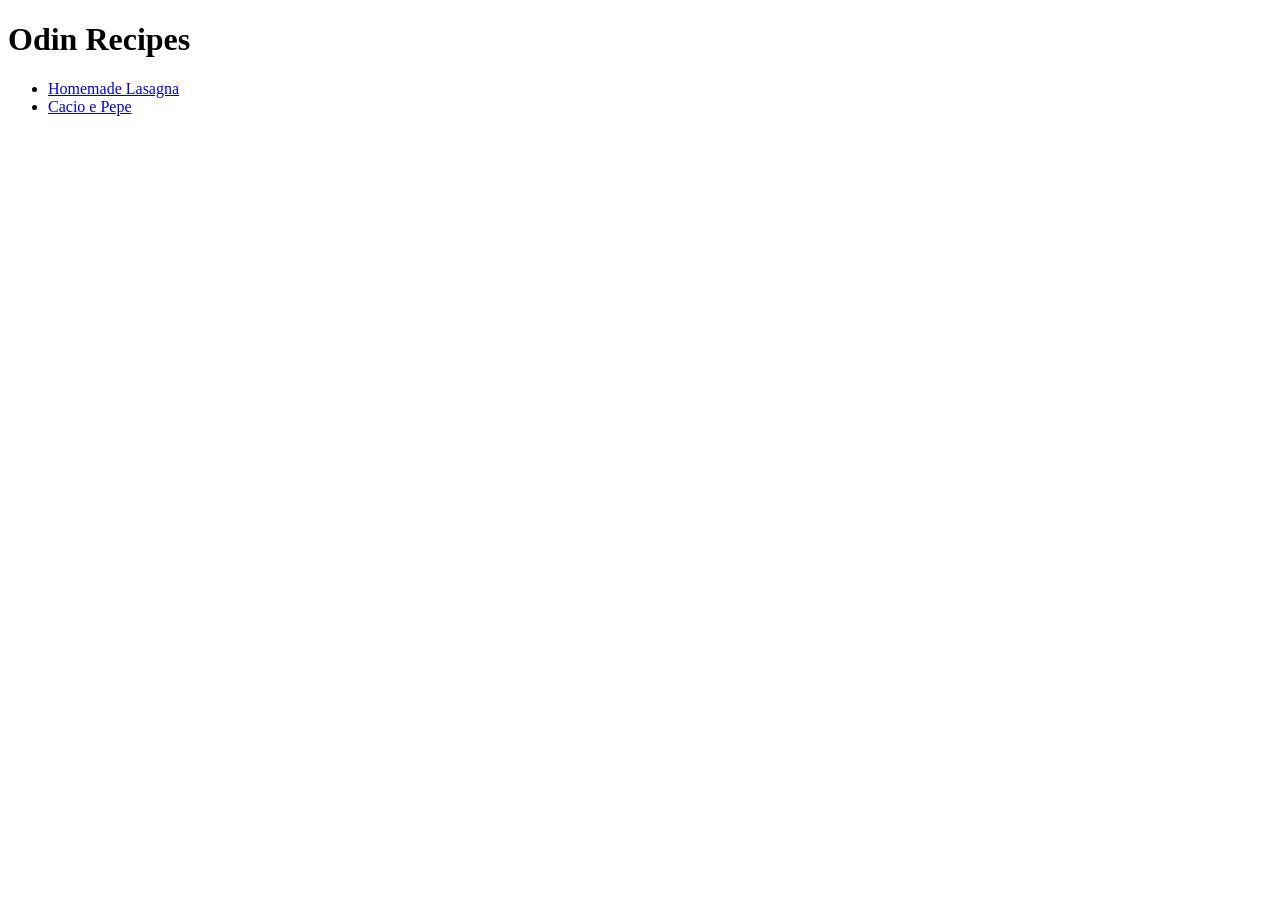
<file: index.html>
<!DOCTYPE html>
<html lang="en">
<head>
    <meta charset="UTF-8">
    <meta name="viewport" content="width=device-width, initial-scale=1.0">
    <title>Odin Recipes</title>
</head>
<body>
    <h1>Odin Recipes</h1>

    <ul>
        <li><a href="./recipes/lasagna.html">Homemade Lasagna</a></li>
        <li><a href="./recipes/cacio_e_pepe.html">Cacio e Pepe</a></li>
    </ul>
</body>
</html>
</file>
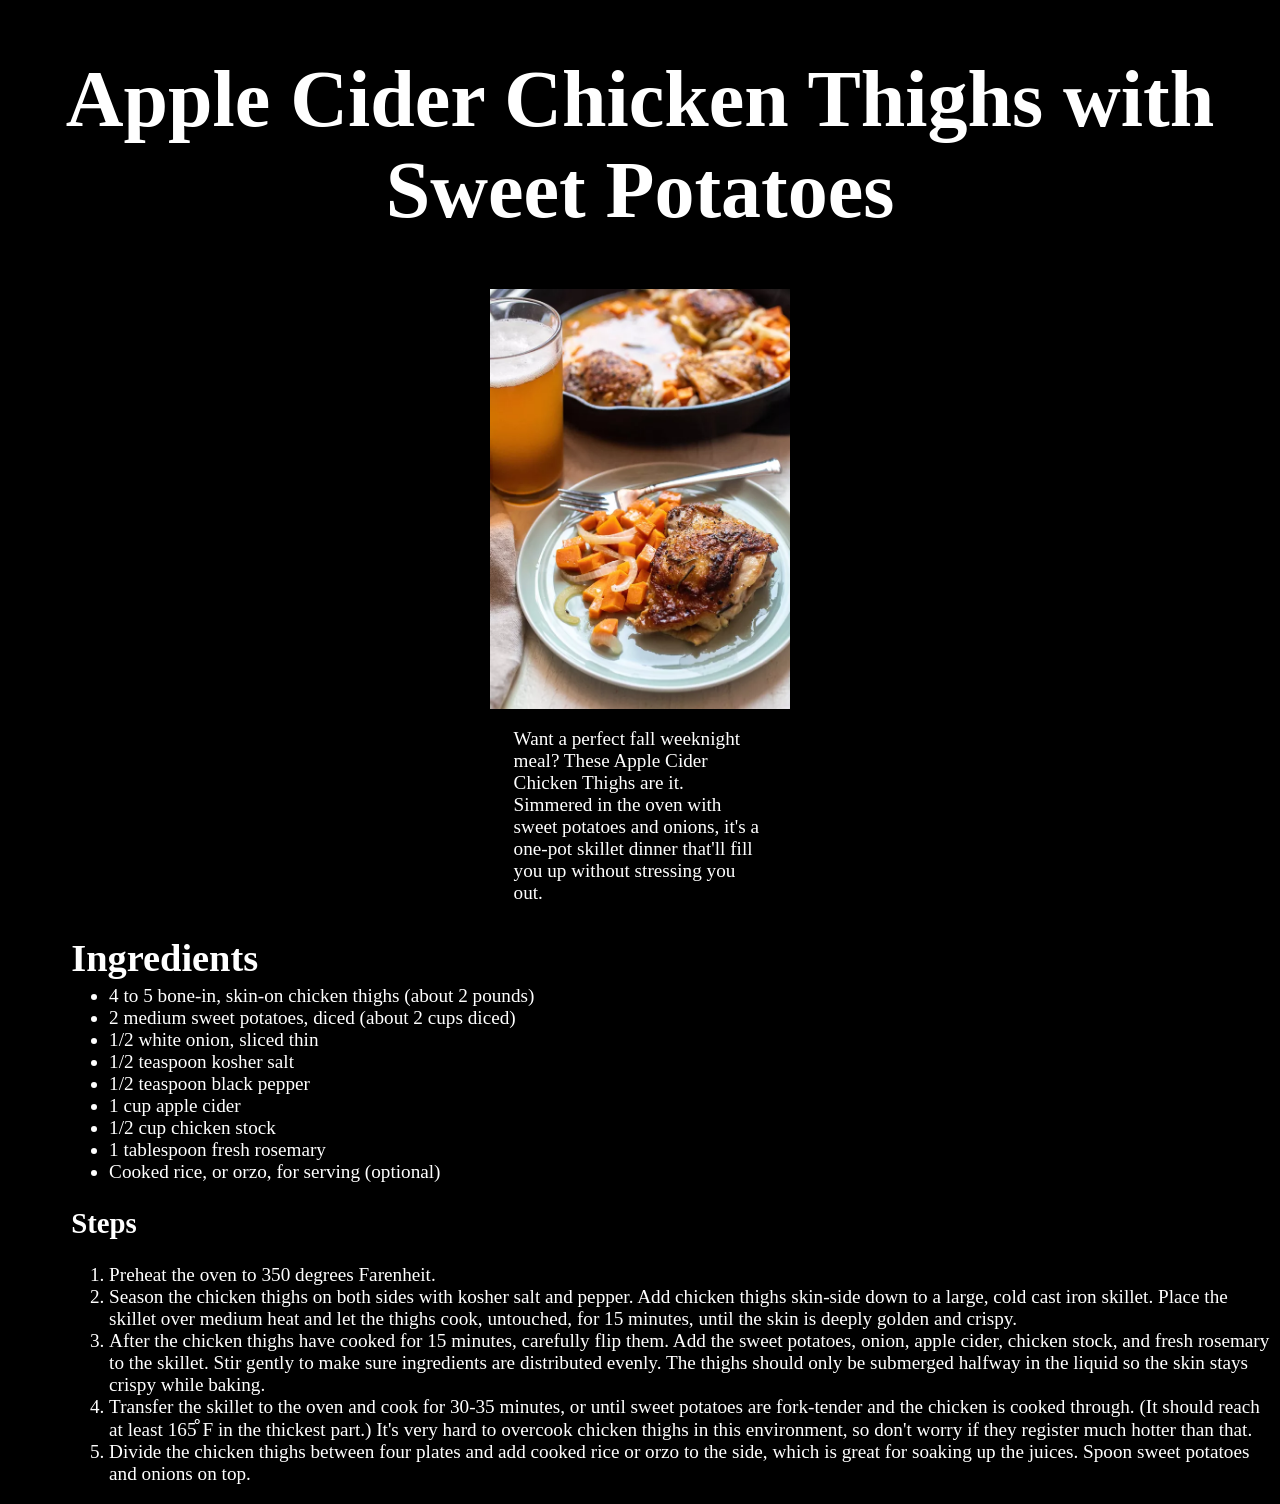
<file: recipes/appleciderchicken.html>
<!DOCTYPE html>
<html lang="en">
<head>
    <meta charset="UTF-8">
    <meta http-equiv="X-UA-Compatible" content="IE=edge">
    <meta name="viewport" content="width=device-width, initial-scale=1.0">
    <link rel="stylesheet" href="../styles.css">
    <title>Apple Cider Chicken Thighs</title>
</head>
<body>
    <h1 class="title">Apple Cider Chicken Thighs with Sweet Potatoes</h1>
    <img class="header-image" src="../images/appleciderchicken.webp">
    <p class="header-image-description">Want a perfect fall weeknight meal? These Apple Cider Chicken Thighs are it. 
        Simmered in the oven with sweet potatoes and onions, it's a one-pot skillet 
        dinner that'll fill you up without stressing you out.</p>
    <h2 class="ingredients-head">Ingredients</h2>
    <ul class="ingredients">
        <li>4 to 5 bone-in, skin-on chicken thighs (about 2 pounds)</li>
        <li>2 medium sweet potatoes, diced (about 2 cups diced)</li>
        <li>1/2 white onion, sliced thin</li>
        <li>1/2 teaspoon kosher salt</li>
        <li>1/2 teaspoon black pepper</li>
        <li>1 cup apple cider</li>
        <li>1/2 cup chicken stock</li>
        <li>1 tablespoon fresh rosemary</li>
        <li>Cooked rice, or orzo, for serving (optional)</li>
    </ul>
    <h2 class="steps-head">Steps</h2>
    <ol class="steps">
        <li>Preheat the oven to 350 degrees Farenheit.</li>
        <li>Season the chicken thighs on both sides with kosher salt and pepper. 
            Add chicken thighs skin-side down to a large, cold cast iron skillet. 
            Place the skillet over medium heat and let the thighs cook, untouched, 
            for 15 minutes, until the skin is deeply golden and crispy.</li>
        <li>After the chicken thighs have cooked for 15 minutes, carefully flip them. 
            Add the sweet potatoes, onion, apple cider, chicken stock, and fresh 
            rosemary to the skillet. Stir gently to make sure ingredients are 
            distributed evenly. The thighs should only be submerged halfway in the 
            liquid so the skin stays crispy while baking.</li>
        <li>Transfer the skillet to the oven and cook for 30-35 minutes, or until 
            sweet potatoes are fork-tender and the chicken is cooked through. 
            (It should reach at least 165 ̊F in the thickest part.) It's very hard 
            to overcook chicken thighs in this environment, so don't worry if they 
            register much hotter than that.</li>
        <li>Divide the chicken thighs between four plates and add cooked rice 
            or orzo to the side, which is great for soaking up the juices. Spoon 
            sweet potatoes and onions on top.</li>
    </ol>
</body>
</html>
</file>
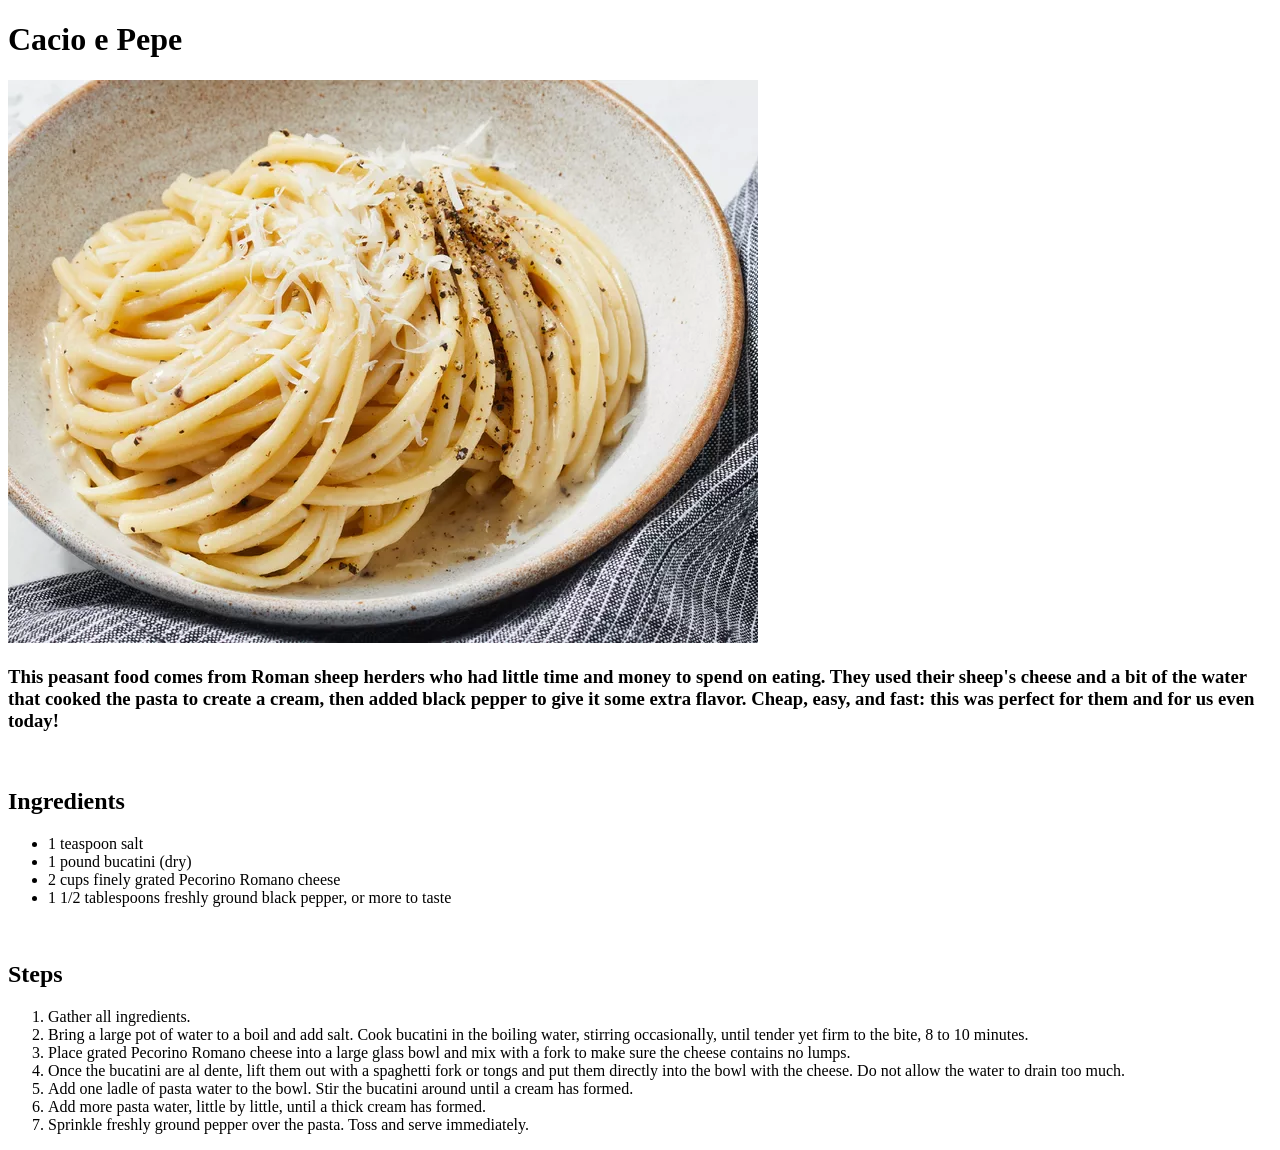
<file: recipes/cacio_e_pepe.html>
<!DOCTYPE html>
<html lang="en">
<head>
    <meta charset="UTF-8">
    <meta name="viewport" content="width=device-width, initial-scale=1.0">
    <title>Odin Recipes</title>
</head>
<body>
    <h1>Cacio e Pepe</h1>
    <img src="../images/cacio_e_pepe.webp">
    <h3>This peasant food comes from Roman sheep herders who had little time and money to spend on eating. They used their sheep's cheese and a bit of the water that cooked the pasta to create a cream, then added black pepper to give it some extra flavor. Cheap, easy, and fast: this was perfect for them and for us even today!</h3>
    <br>
    <h2>Ingredients</h2>
    <ul>
        <li>1 teaspoon salt</li>
        <li>1 pound bucatini (dry)</li>
        <li>2 cups finely grated Pecorino Romano cheese</li>
        <li>1 1/2 tablespoons freshly ground black pepper, or more to taste</li>
    </ul>
    <br>
    <h2>Steps</h2>
    <ol>
        <li>Gather all ingredients.</li>
        <li>Bring a large pot of water to a boil and add salt. Cook bucatini in the boiling water, stirring occasionally, until tender yet firm to the bite, 8 to 10 minutes.</li>
        <li>Place grated Pecorino Romano cheese into a large glass bowl and mix with a fork to make sure the cheese contains no lumps.</li>
        <li>Once the bucatini are al dente, lift them out with a spaghetti fork or tongs and put them directly into the bowl with the cheese. Do not allow the water to drain too much.</li>
        <li>Add one ladle of pasta water to the bowl. Stir the bucatini around until a cream has formed.</li>
        <li>Add more pasta water, little by little, until a thick cream has formed.</li>
        <li>Sprinkle freshly ground pepper over the pasta. Toss and serve immediately.</li>
    </ol>
</body>
</html>
</file>
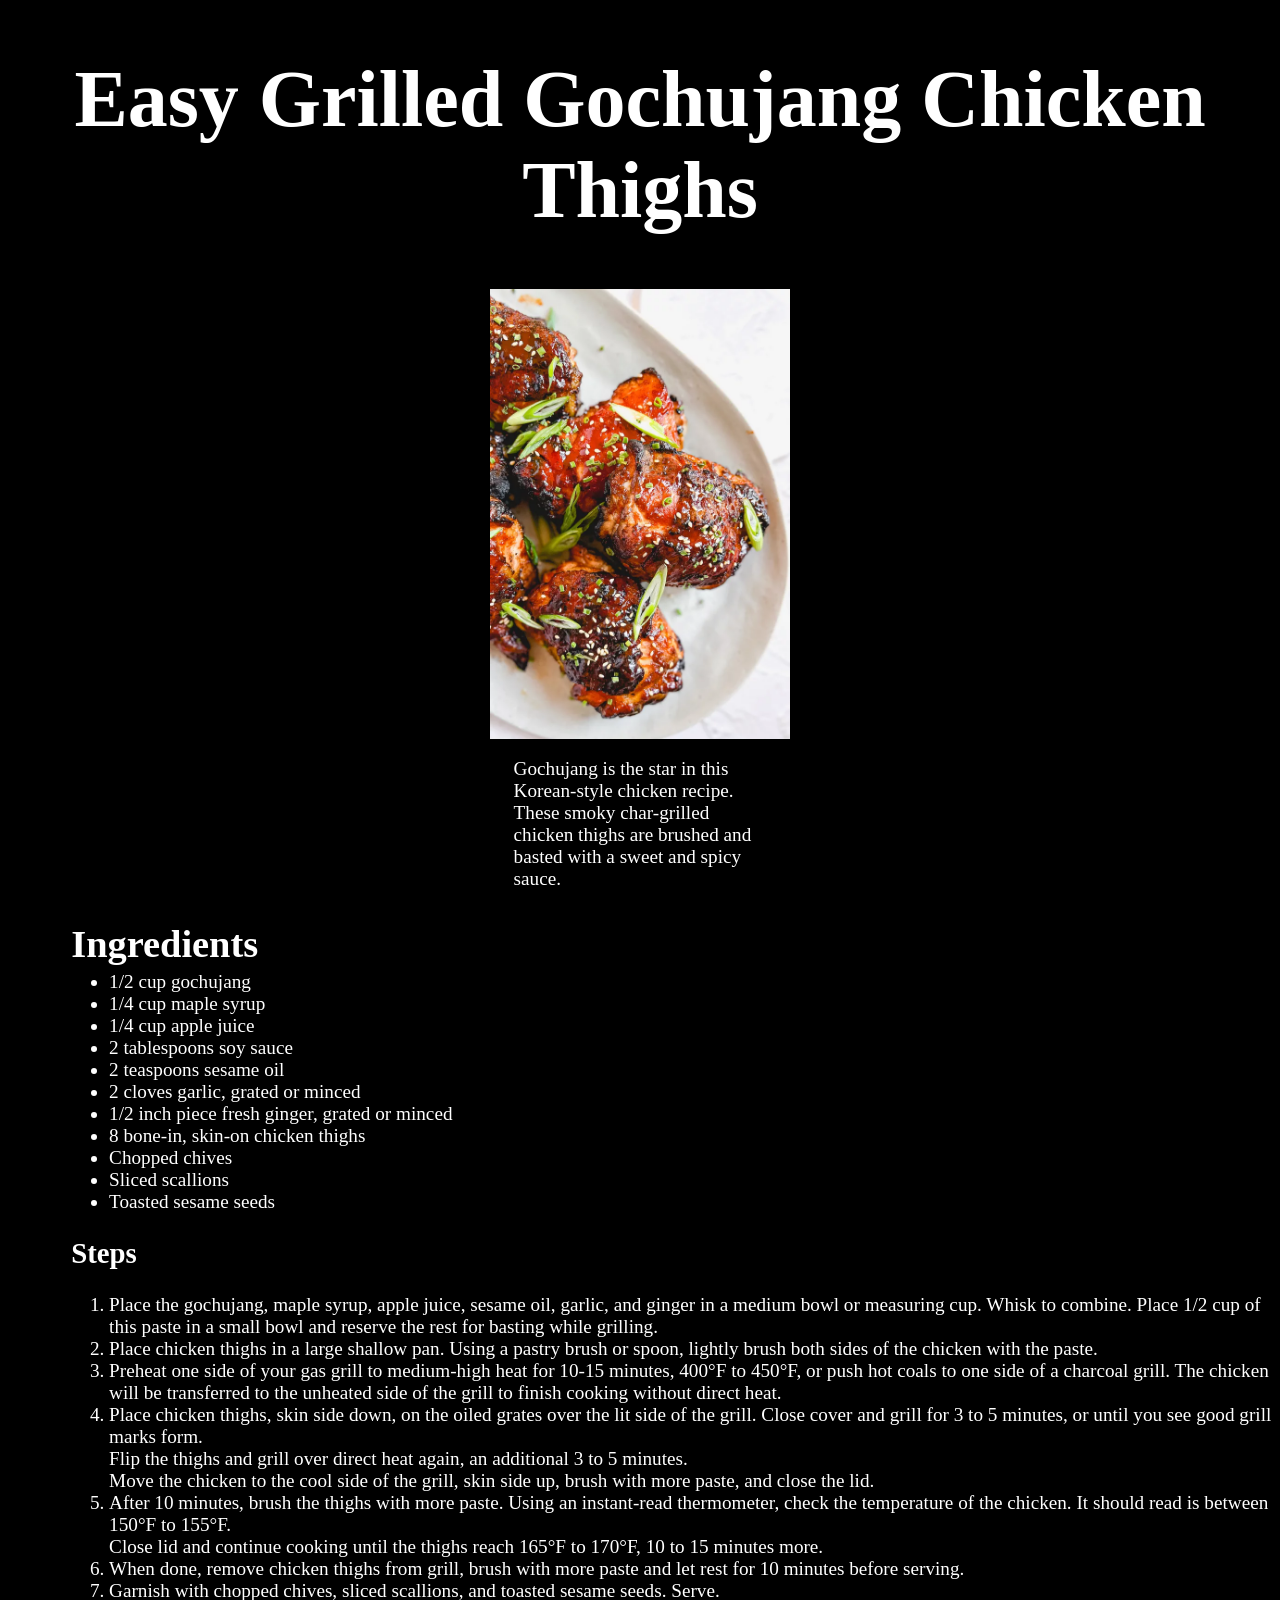
<file: recipes/gochujangchicken.html>
<!DOCTYPE html>
<html lang="en">
<head>
    <meta charset="UTF-8">
    <meta http-equiv="X-UA-Compatible" content="IE=edge">
    <meta name="viewport" content="width=device-width, initial-scale=1.0">
    <link rel="stylesheet" href="../styles.css">
    <title>Grilled Gochujang Chicken Thighs</title>
</head>
<body>
    <h1 class="title">Easy Grilled Gochujang Chicken Thighs</h1>
    <img class="header-image" src="../images/gochujangchicken.webp">
    <p class="header-image-description">Gochujang is the star in this Korean-style chicken recipe. These smoky 
        char-grilled chicken thighs are brushed and basted with a sweet and 
        spicy sauce.</p>
    <h2 class="ingredients-head">Ingredients</h2>
    <ul class="ingredients">
        <li>1/2 cup gochujang</li>
        <li>1/4 cup maple syrup</li>
        <li>1/4 cup apple juice</li>
        <li>2 tablespoons soy sauce</li>
        <li>2 teaspoons sesame oil</li>
        <li>2 cloves garlic, grated or minced</li>
        <li>1/2 inch piece fresh ginger, grated or minced</li>
        <li>8 bone-in, skin-on chicken thighs</li>
        <li>Chopped chives</li>
        <li>Sliced scallions</li>
        <li>Toasted sesame seeds</li>
    </ul>
    <h2 class="steps-head">Steps</h2>
    <ol class="steps">
        <li>Place the gochujang, maple syrup, apple juice, sesame oil, 
            garlic, and ginger in a medium bowl or measuring cup. Whisk to 
            combine. Place 1/2 cup of this paste in a small bowl and reserve the 
            rest for basting while grilling.</li>
        <li>Place chicken thighs in a large shallow pan. Using a pastry brush or 
            spoon, lightly brush both sides of the chicken with the paste. </li>
        <li>
            Preheat one side of your gas grill to medium-high heat for 10-15 minutes, 
            400°F to 450°F, or push hot coals to one side of a charcoal grill. 
            The chicken will be transferred to the unheated side of the grill to 
            finish cooking without direct heat.</li>
        <li>Place chicken thighs, skin side down, on the oiled grates over the lit 
            side of the grill. Close cover and grill for 3 to 5 minutes, or until 
            you see good grill marks form. 
            <br>
            Flip the thighs and grill over direct heat again, an additional 3 to 
            5 minutes. 
            <br>
            Move the chicken to the cool side of the grill, skin side up, 
            brush with more paste, and close the lid.</li>
        <li>After 10 minutes, brush the thighs with more paste. Using an instant-read 
            thermometer, check the temperature of the chicken. It should read is 
            between 150°F to 155°F.
            <br>
            Close lid and continue cooking until the thighs reach 165°F to 170°F, 
            10 to 15 minutes more.</li>
        <li>When done, remove chicken thighs from grill, brush with more paste and 
            let rest for 10 minutes before serving.</li>
        <li>Garnish with chopped chives, sliced scallions, and toasted 
            sesame seeds. Serve.</li>
    </ol>
</body>
</html>
</file>
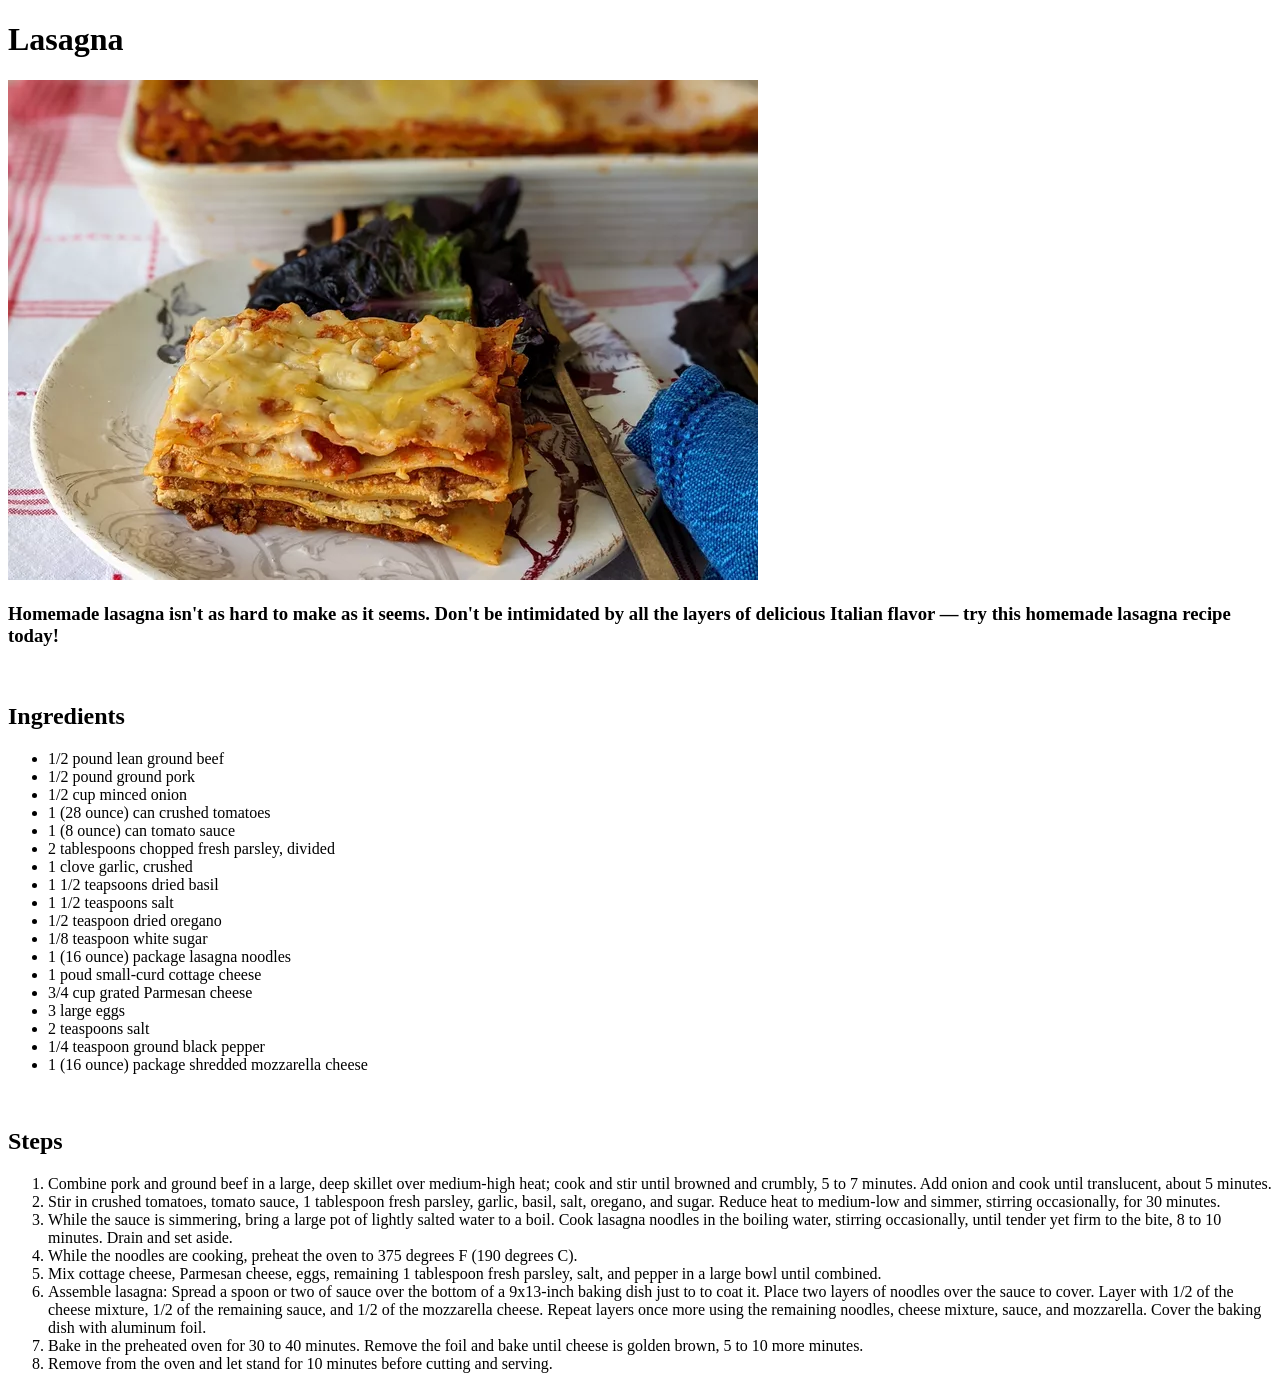
<file: recipes/lasagna.html>
<!DOCTYPE html>
<html lang="en">
<head>
    <meta charset="UTF-8">
    <meta name="viewport" content="width=device-width, initial-scale=1.0">
    <title>Odin Recipes</title>
</head>
<body>
    <h1>Lasagna</h1>
    <img src="../images/lasagna.webp" alt="Lasagna">
    <h3>Homemade lasagna isn't as hard to make as it seems. Don't be intimidated by all the layers of delicious Italian flavor — try this homemade lasagna recipe today!</h3>
    <br>
    <h2>Ingredients</h2>
    <ul>
        <li>1/2 pound lean ground beef</li>
        <li>1/2 pound ground pork</li>
        <li>1/2 cup minced onion</li>
        <li>1 (28 ounce) can crushed tomatoes</1i>
        <li>1 (8 ounce) can tomato sauce</li>
        <li>2 tablespoons chopped fresh parsley, divided</li>
        <li>1 clove garlic, crushed</li>
        <li>1 1/2 teapsoons dried basil</li>
        <li>1 1/2 teaspoons salt</li>
        <li>1/2 teaspoon dried oregano</li>
        <li>1/8 teaspoon white sugar</li>
        <li>1 (16 ounce) package lasagna noodles</li>
        <li>1 poud small-curd cottage cheese</li>
        <li>3/4 cup grated Parmesan cheese</li>
        <li>3 large eggs</li>
        <li>2 teaspoons salt</li>
        <li>1/4 teaspoon ground black pepper</li>
        <li>1 (16 ounce) package shredded mozzarella cheese</li>
    </ul>
    <br>
    <h2>Steps</h2>
    <ol>
        <li>Combine pork and ground beef in a large, deep skillet over medium-high heat; cook and stir until browned and crumbly, 5 to 7 minutes. Add onion and cook until translucent, about 5 minutes.</li>
        <li>Stir in crushed tomatoes, tomato sauce, 1 tablespoon fresh parsley, garlic, basil, salt, oregano, and sugar. Reduce heat to medium-low and simmer, stirring occasionally, for 30 minutes.</li>
        <li>While the sauce is simmering, bring a large pot of lightly salted water to a boil. Cook lasagna noodles in the boiling water, stirring occasionally, until tender yet firm to the bite, 8 to 10 minutes. Drain and set aside.</li>
        <li>While the noodles are cooking, preheat the oven to 375 degrees F (190 degrees C).</li>
        <li>Mix cottage cheese, Parmesan cheese, eggs, remaining 1 tablespoon fresh parsley, salt, and pepper in a large bowl until combined.</li>
        <li>Assemble lasagna: Spread a spoon or two of sauce over the bottom of a 9x13-inch baking dish just to to coat it. Place two layers of noodles over the sauce to cover. Layer with 1/2 of the cheese mixture, 1/2 of the remaining sauce, and 1/2 of the mozzarella cheese. Repeat layers once more using the remaining noodles, cheese mixture, sauce, and mozzarella. Cover the baking dish with aluminum foil.</li>
        <li>Bake in the preheated oven for 30 to 40 minutes. Remove the foil and bake until cheese is golden brown, 5 to 10 more minutes.</li>
        <li>Remove from the oven and let stand for 10 minutes before cutting and serving.</li>
    </ol>
</body>
</html>
</file>
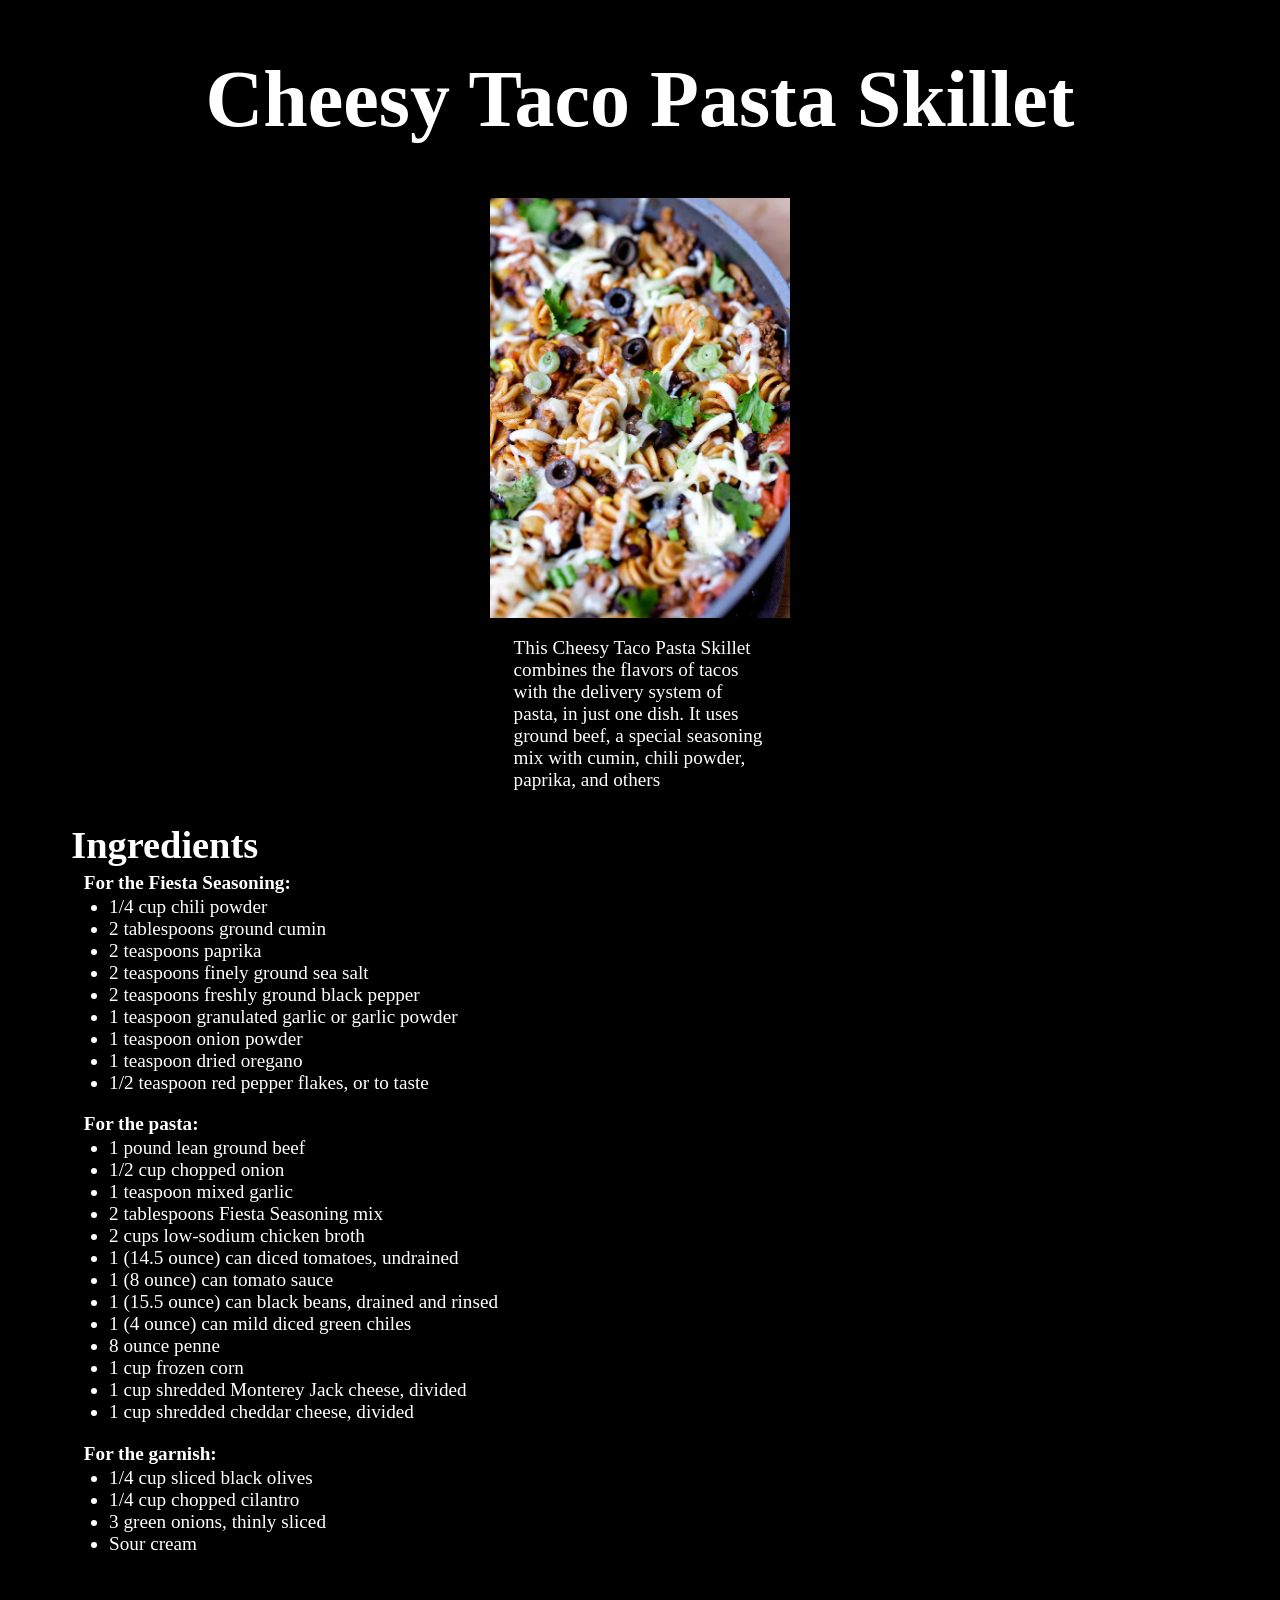
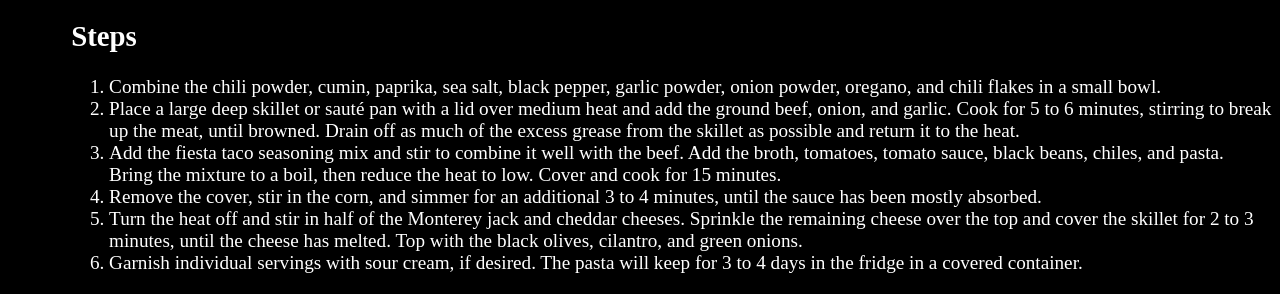
<file: recipes/tacopasta.html>
<!DOCTYPE html>
<html lang="en">
<head>
    <meta charset="UTF-8">
    <meta http-equiv="X-UA-Compatible" content="IE=edge">
    <meta name="viewport" content="width=device-width, initial-scale=1.0">
    <link rel="stylesheet" href="../styles.css">
    <title>Cheesy Taco Pasta</title>
</head>
<body>
    <h1 class="title">Cheesy Taco Pasta Skillet</h1>
    <img class="header-image" src="../images/tacopasta.webp">
    <p class="header-image-description">This Cheesy Taco Pasta Skillet combines the flavors of tacos with the delivery system of pasta, in just one dish. 
        It uses ground beef, a special seasoning mix with cumin, chili powder, paprika, and others</p>
    <h2 class="ingredients-head">Ingredients</h2>
    <h3 class="ingredients-sub">For the Fiesta Seasoning:</h3>
    <ul class="ingredients">
        <li>1/4 cup chili powder</li>
        <li>2 tablespoons ground cumin</li>
        <li>2 teaspoons paprika</li>
        <li>2 teaspoons finely ground sea salt</li>
        <li>2 teaspoons freshly ground black pepper</li>
        <li>1 teaspoon granulated garlic or garlic powder</li>
        <li>1 teaspoon onion powder</li>
        <li>1 teaspoon dried oregano</li>
        <li>1/2 teaspoon red pepper flakes, or to taste</li>
    </ul>
    <h3 class="ingredients-sub">For the pasta:</h3>
    <ul class="ingredients">
        <li>1 pound lean ground beef</li>
        <li>1/2 cup chopped onion</li>
        <li>1 teaspoon mixed garlic</li>
        <li>2 tablespoons Fiesta Seasoning mix</li>
        <li>2 cups low-sodium chicken broth</li>
        <li>1 (14.5 ounce) can diced tomatoes, undrained</li>
        <li>1 (8 ounce) can tomato sauce</li>
        <li>1 (15.5 ounce) can black beans, drained and rinsed</li>
        <li>1 (4 ounce) can mild diced green chiles</li>
        <li>8 ounce penne</li>
        <li>1 cup frozen corn</li>
        <li>1 cup shredded Monterey Jack cheese, divided</li>
        <li>1 cup shredded cheddar cheese, divided</li>
    </ul>
    <h3 class="ingredients-sub">For the garnish:</h3>
    <ul class="ingredients">
        <li>1/4 cup sliced black olives</li>
        <li>1/4 cup chopped cilantro</li>
        <li>3 green onions, thinly sliced</li>
        <li>Sour cream</li>
    </ul>
    <br>
    <h2 class="steps-head">Steps</h2>
    <ol class="steps">
        <li>Combine the chili powder, cumin, paprika, sea salt, black pepper, 
            garlic powder, onion powder, oregano, and chili flakes in a small bowl.</li>
        <li>Place a large deep skillet or sauté pan with a lid over medium heat and 
            add the ground beef, onion, and garlic. Cook for 5 to 6 minutes, stirring
             to break up the meat, until browned. Drain off as much of the excess 
             grease from the skillet as possible and return it to the heat.</li>
        <li>Add the fiesta taco seasoning mix and stir to combine it well with the 
            beef. Add the broth, tomatoes, tomato sauce, black beans, chiles, and 
            pasta. Bring the mixture to a boil, then reduce the heat to low. Cover 
            and cook for 15 minutes.</li>
        <li>Remove the cover, stir in the corn, and simmer for an additional 3 to 4 
            minutes, until the sauce has been mostly absorbed.</li>
        <li>Turn the heat off and stir in half of the Monterey jack and cheddar 
            cheeses. Sprinkle the remaining cheese over the top and cover the 
            skillet for 2 to 3 minutes, until the cheese has melted. Top with the 
            black olives, cilantro, and green onions.</li>
        <li>Garnish individual servings with sour cream, if desired. The pasta will 
            keep for 3 to 4 days in the fridge in a covered container.</li>
    </ol>
</body>
</html>
</file>
<file: styles.css>
body{
    background-color: black;
    color: white;
    font-family: Georgia, 'Times New Roman', Times, serif;
    font-size: 1.2em;
}

.title{
    text-align: center;
    font-size: 5rem;
}

.link{
    color: white;
    text-decoration: none;
    font-size: 2rem;
}

.link:hover{
    color: gray;
}

.recipe-group{
    align-items: center;
    text-align: center;
}

.recipe-group .group-item{
    display: inline-block;
    align-items: top;
    padding: 1em;
    width: 25%;
    position: relative;
}

.recipe-group .group-item.text{
    vertical-align: top;
}

.recipe-group .group-item img{
    width: 300px;
    height: auto;
}

.header-image{
    width: 300px;
    height: auto;
    display: block;
    margin-left: auto;
    margin-right: auto;
}

.header-image-description{
    width: 20%;
    display: block;
    margin-left: auto;
    margin-right: auto;
}

.ingredients, .ingredients-head, .ingredients-sub,
 .steps, .steps-head {
     padding-left: 5%;
 }

 .ingredients-head{
     font-size: 2em;
     margin-bottom: 5px;
     font-weight: bolder;
 }

 .ingredients-sub{
     font-size: 1em;
     margin-top: 5px;
     font-weight: bold;
     margin-left: 1%;
     margin-bottom: 2px;
 }

 .ingredients, .steps{
    margin-left: 3%;
    margin-top: 2px;
 }
</file>
